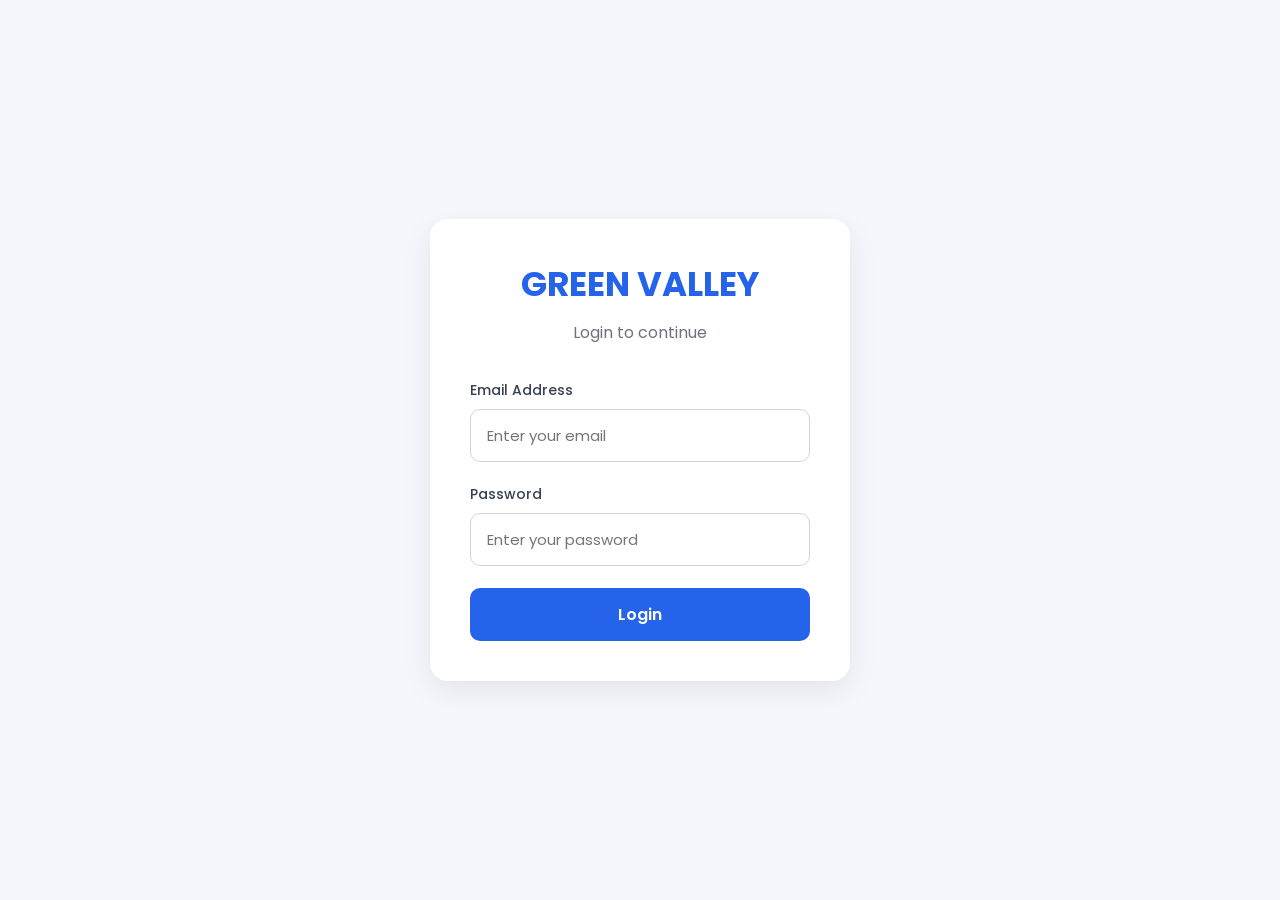
<file: frontend/index.html>
<!DOCTYPE html>
<html lang="en">
<head>
    <meta charset="UTF-8">
    <meta name="viewport" content="width=device-width, initial-scale=1.0">

    <title>School CRM Login</title>

    <!-- Poppins Font -->
    <link href="https://fonts.googleapis.com/css2?family=Poppins:wght@300;400;500;600;700&display=swap" rel="stylesheet">

    <!-- CSS -->
    <link rel="stylesheet" href="css/index.css">
</head>
<body>

    <div class="login-container">

        <div class="login-box">

            <h1>GREEN VALLEY</h1>
            <p class="subtitle">Login to continue</p>

            <form id="loginForm">

                <div class="input-group">
                    <label>Email Address</label>
                    <input type="email" id="email" placeholder="Enter your email">
                </div>

                <div class="input-group">
                    <label>Password</label>
                    <input type="password" id="password" placeholder="Enter your password">
                </div>

                <button type="submit" class="login-btn">
                    Login
                </button>

            </form>

        </div>

    </div>

    <script src="js/index.js"></script>

</body>
</html>
</file>
<file: frontend/css/index.css>
*{
    margin:0;
    padding:0;
    box-sizing:border-box;
}

body{
    font-family:'Poppins', sans-serif;
    background:#f4f7fc;
}

.login-container{
    width:100%;
    height:100vh;
    display:flex;
    justify-content:center;
    align-items:center;
    padding:20px;
}

.login-box{
    width:100%;
    max-width:420px;
    background:white;
    padding:40px;
    border-radius:18px;
    box-shadow:0 10px 30px rgba(0,0,0,0.08);
}

.login-box h1{
    text-align:center;
    font-size:34px;
    color:#2563eb;
    margin-bottom:10px;
}

.subtitle{
    text-align:center;
    color:#6b7280;
    margin-bottom:35px;
}

.input-group{
    margin-bottom:22px;
}

.input-group label{
    display:block;
    margin-bottom:8px;
    font-size:14px;
    font-weight:500;
    color:#374151;
}

.input-group input{
    width:100%;
    padding:14px 16px;
    border:1px solid #d1d5db;
    border-radius:10px;
    outline:none;
    font-size:15px;
    font-family:'Poppins', sans-serif;
    transition:0.3s;
}

.input-group input:focus{
    border-color:#2563eb;
    box-shadow:0 0 0 4px rgba(37,99,235,0.1);
}

.login-btn{
    width:100%;
    padding:14px;
    border:none;
    border-radius:10px;
    background:#2563eb;
    color:white;
    font-size:16px;
    font-weight:600;
    font-family:'Poppins', sans-serif;
    cursor:pointer;
    transition:0.3s;
}

.login-btn:hover{
    background:#1d4ed8;
}

@media(max-width:500px){

    .login-box{
        padding:30px 20px;
    }

    .login-box h1{
        font-size:28px;
    }

}
</file>
